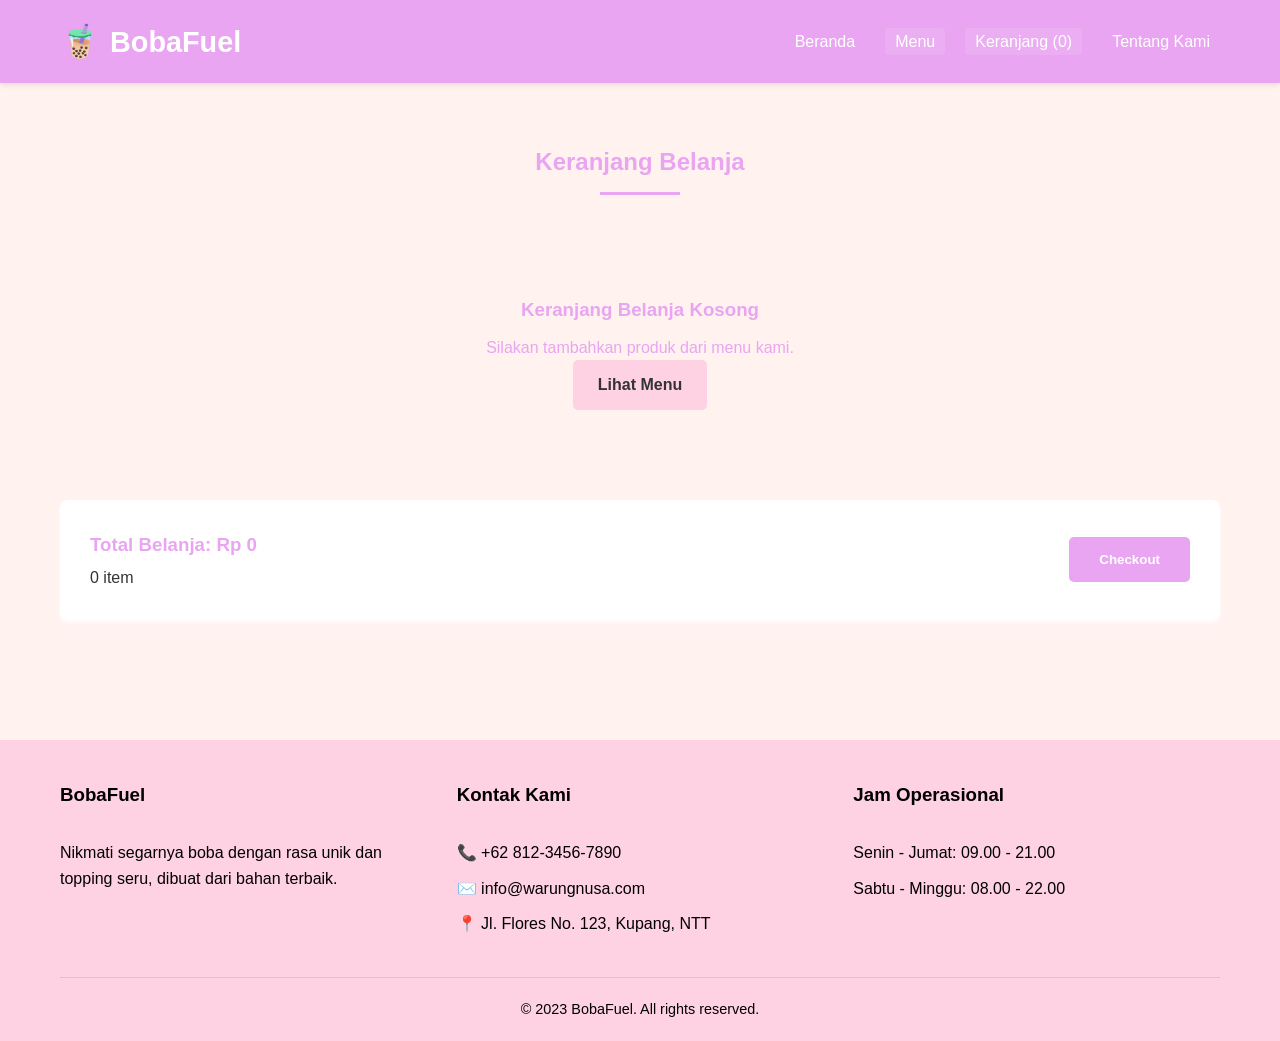
<file: keranjang.html>
<!DOCTYPE html>
<html lang="id">
<head>
    <meta charset="UTF-8">
    <meta name="viewport" content="width=device-width, initial-scale=1.0">
    <title>Keranjang-BobaFuel</title>
    <link rel="stylesheet" href="style.css">
</head>
<body>
    
    <header>
        <div class="container header-content">
            <div class="logo">
                <span class="logo-icon">🧋</span>
                <h1>BobaFuel</h1>
            </div>
            <nav>
                <ul>
                    <li><a href="index.html">Beranda</a></li>
                    <li><a href="menu.html" class="active">Menu</a></li>
                    <li><a href="keranjang.html" class="active">Keranjang (<span id="cartCountNav">0</span>)</a></li>
                    <li><a href="tentang.html">Tentang Kami</a></li>
                </ul>
            </nav>
        </div>
    </header>

    <section class="keranjang-section">
        <div class="container">
            <h2 class="section-title">Keranjang Belanja</h2>
            
            <div id="keranjangContainer">
            
            </div>

            <div class="keranjang-total">
                <div class="total-info">
                    <h3>Total Belanja: <span id="totalHarga">Rp 0</span></h3>
                    <p id="jumlahItem">0 item</p>
                </div>
                <button class="btn-checkout" id="checkoutBtn">Checkout</button>
            </div>
        </div>
    </section>

    <footer>
        <div class="container">
            <div class="footer-content">
                <div class="footer-section">
                    <h3>BobaFuel</h3>
                    <p>Nikmati segarnya boba dengan rasa unik dan topping seru, dibuat dari bahan terbaik.</p>
                </div>
                <div class="footer-section">
                    <h3>Kontak Kami</h3>
                    <p>📞 +62 812-3456-7890</p>
                    <p>✉️ info@warungnusa.com</p>
                    <p>📍 Jl. Flores No. 123, Kupang, NTT</p>
                </div>
                <div class="footer-section">
                    <h3>Jam Operasional</h3>
                    <p>Senin - Jumat: 09.00 - 21.00</p>
                    <p>Sabtu - Minggu: 08.00 - 22.00</p>
                </div>
            </div>
            <div class="copyright">
                <p>&copy; 2023 BobaFuel. All rights reserved.</p>
            </div>
        </div>
    </footer>

    <script src="script.js"></script>
    <script>
     
        tampilkanKeranjang();
        updateCartCount();
        
        document.getElementById('checkoutBtn').addEventListener('click', function() {
            checkout();
        });
    </script>
</body>
</html>
</file>
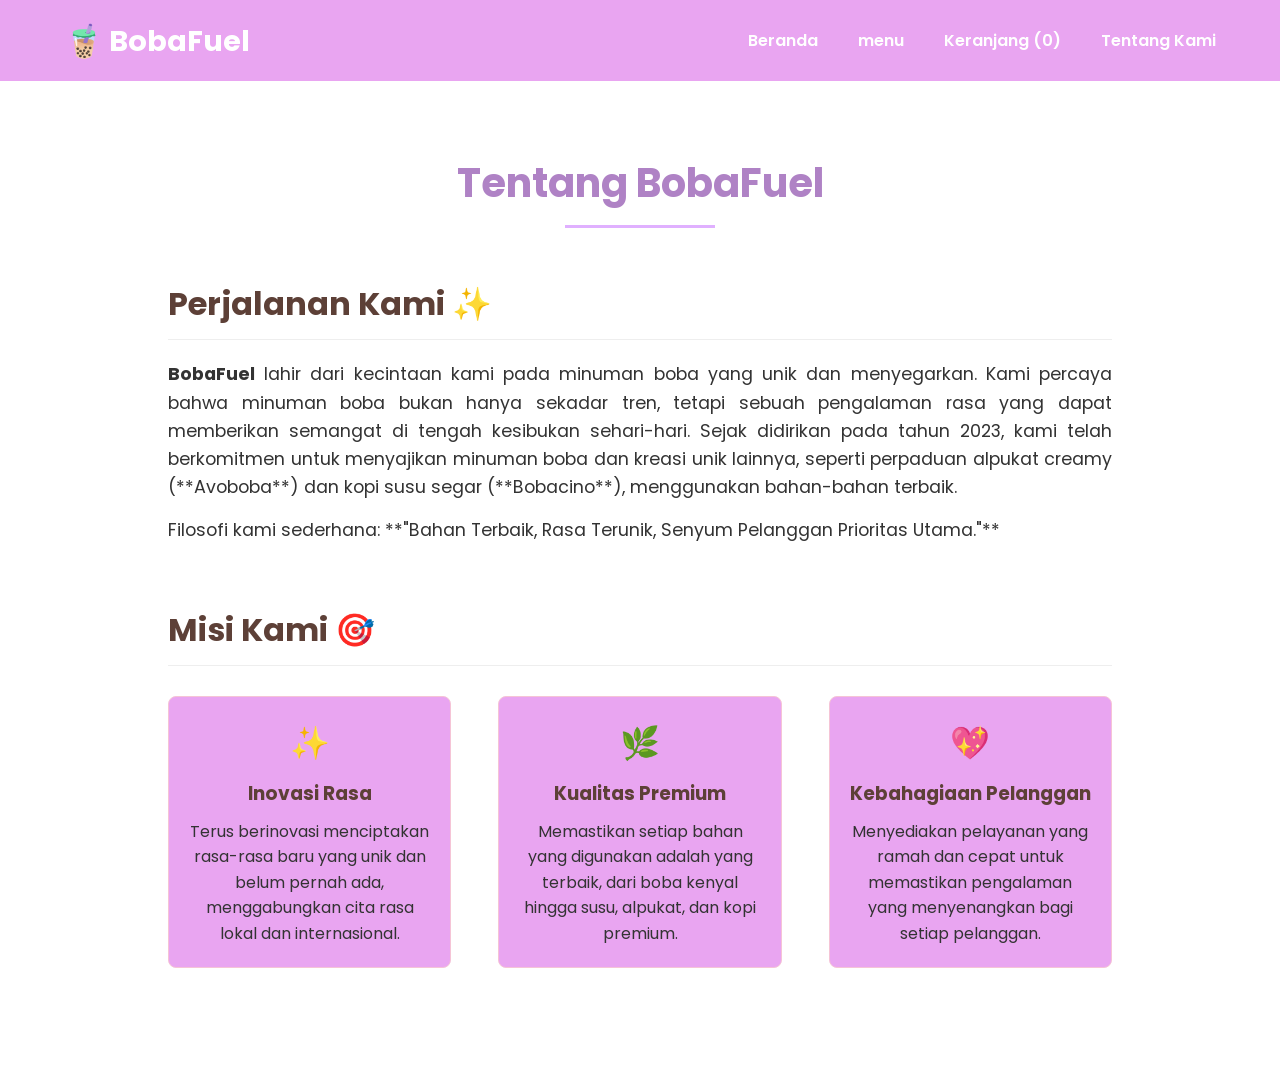
<file: tentang.html>
<!DOCTYPE html>
<html lang="id">
<head>
    <meta charset="UTF-8">
    <meta name="viewport" content="width=device-width, initial-scale=1.0">
    <title>Tentang Kami - BobaFuel</title>
    
    <link href="https://fonts.googleapis.com/css2?family=Poppins:wght@400;600;700&display=swap" rel="stylesheet">

    <style>
        
        :root {
            --primary-pink: #E9A5F1; 
            --secondary-pink: #f5c4d6; 
            --text-color: #333;
            --heading-color: #5d4037; 
            --light-purple: #e0b0ff; 
            --logo-text-color: #5d4037; 
        }

        * {
            margin: 0;
            padding: 0;
            box-sizing: border-box;
            font-family: 'Poppins', sans-serif;
        }

        body {
            background-color: #fff;
            color: var(--text-color);
            line-height: 1.6;
        }

        .navbar {
            display: flex;
            justify-content: center; 
            align-items: center;
            padding: 15px 0;
            background-color: var(--primary-pink);
        
        }

        .navbar-container {
            width: 90%;
            max-width: 1200px;
            display: flex;
            justify-content: space-between;
            align-items: center;
        }

        .logo {
            display: flex;
            align-items: center;
            font-size: 1.8rem;
            font-weight: 700;
            color: white;
        }

        .logo img {
            height: 35px; 
            margin-right: 8px;
        }
        
        .logo .logo-icon {
            font-size: 2rem;
            margin-right: 5px;
        }

        .navbar nav ul {
            list-style: none;
            display: flex;
        }

        .navbar nav ul li {
            margin-left: 40px; 
        }

        .navbar nav ul li a {
            text-decoration: none;
            color: var(--heading-color);
            font-weight: 400; 
            padding: 5px 0;
            transition: all 0.3s ease;
        }

        .navbar nav ul li a.active,
        .navbar nav ul li a:hover {
            color: white; 
            font-weight: 600; 
        }


        .about-us-content {
            padding: 40px 10%;
            max-width: 1200px;
            margin: 0 auto;
            text-align: center;
        }

        .main-heading {
            font-size: 2.5rem;
            font-weight: 700;
            color: var(--heading-color);
            margin-bottom: 10px;
            text-align: center;
            padding-top: 30px; 
            color: #af82c5; 
        }

        .heading-underline {
            width: 150px;
            height: 3px;
            background-color: var(--light-purple);
            border: none;
            margin: 0 auto 50px auto;
        }

        section {
            margin-bottom: 60px;
            text-align: left;
        }

        section h2 {
            font-size: 2rem;
            color: var(--heading-color);
            margin-bottom: 20px;
            border-bottom: 1px solid #eee;
            padding-bottom: 10px;
        }

        .story-section p {
            margin-bottom: 15px;
            font-size: 1.1rem;
            text-align: justify;
        }

        .mission-points {
            display: flex;
            justify-content: space-between;
            gap: 20px;
            margin-top: 30px;
        }

        .point {
            flex-basis: 30%;
            padding: 20px;
            border: 1px solid var(--secondary-pink);
            border-radius: 8px;
            background-color: var(--primary-pink);
            text-align: center;
        }

        .point p:first-child {
            font-size: 2rem;
            margin-bottom: 10px;
        }

        .point h3 {
            color: var(--heading-color);
            margin-bottom: 10px;
        }

        .team-section {
            text-align: center;
        }

        .team-member {
            margin-top: 30px;
            display: inline-block;
        }

        .team-member img {
            width: 150px;
            height: 150px;
            border-radius: 50%;
            object-fit: cover;
            margin-bottom: 10px;
            border: 5px solid var(--secondary-pink);
        }

        .team-member h3 {
            color: var(--heading-color);
            margin-bottom: 5px;
        }

        footer {
            text-align: center;
            padding: 20px;
            background-color: var(--primary-pink);
            color: var(--heading-color);
            border-top: 1px solid var(--secondary-pink);
        }

        @media (max-width: 768px) {
            .navbar-container {
                flex-direction: column;
            }
            .navbar nav ul {
                margin-top: 10px;
                justify-content: center;
            }
            .navbar nav ul li {
                margin: 0 10px;
            }
            .mission-points {
                flex-direction: column;
            }
            .point {
                flex-basis: 100%;
            }
        }
    </style>
    </head>
<body>

    <header class="navbar">
        <div class="navbar-container">
            <div class="logo">
                <span class="logo-icon">🧋</span> <span>BobaFuel</span>
            </div>
            <nav>
                <ul>
                    <li><a href="index.html" class="active">Beranda</a></li>
                    <li><a href="menu.html" class="active">menu</a></li>
                    <li><a href="Keranjang.html" class="active">Keranjang (0)</a></li>
                    <li><a href="tentang.html" class="active">Tentang Kami</a></li>
                </ul>
            </nav>
        </div>
    </header>

    <main class="about-us-content">
        <h1 class="main-heading">Tentang BobaFuel</h1>
        <hr class="heading-underline">

        <section class="story-section">
            <h2>Perjalanan Kami ✨</h2>
            <p><strong>BobaFuel</strong> lahir dari kecintaan kami pada minuman boba yang unik dan menyegarkan. Kami percaya bahwa minuman boba bukan hanya sekadar tren, tetapi sebuah pengalaman rasa yang dapat memberikan semangat di tengah kesibukan sehari-hari. Sejak didirikan pada tahun 2023, kami telah berkomitmen untuk menyajikan minuman boba dan kreasi unik lainnya, seperti perpaduan alpukat creamy (**Avoboba**) dan kopi susu segar (**Bobacino**), menggunakan bahan-bahan terbaik.</p>
            <p>Filosofi kami sederhana: **"Bahan Terbaik, Rasa Terunik, Senyum Pelanggan Prioritas Utama."**</p>
        </section>

        <section class="mission-section">
            <h2>Misi Kami 🎯</h2>
            <div class="mission-points">
                <div class="point">
                    <p>✨</p>
                    <h3>Inovasi Rasa</h3>
                    <p>Terus berinovasi menciptakan rasa-rasa baru yang unik dan belum pernah ada, menggabungkan cita rasa lokal dan internasional.</p>
                </div>
                <div class="point">
                    <p>🌿</p>
                    <h3>Kualitas Premium</h3>
                    <p>Memastikan setiap bahan yang digunakan adalah yang terbaik, dari boba kenyal hingga susu, alpukat, dan kopi premium.</p>
                </div>
                <div class="point">
                    <p>💖</p>
                    <h3>Kebahagiaan Pelanggan</h3>
                    <p>Menyediakan pelayanan yang ramah dan cepat untuk memastikan pengalaman yang menyenangkan bagi setiap pelanggan.</p>
                </div>
            </div>
        </section>
    <script>
        document.addEventListener('DOMContentLoaded', () => {
            console.log("Halaman Tentang Kami BobaFuel telah dimuat.");
        });
    </script> 
</body>
</html>
</file>
<file: style.css>
* {
    margin: 0;
    padding: 0;
    box-sizing: border-box;
    font-family: 'Segoe UI', Tahoma, Geneva, Verdana, sans-serif;
}

body {
    background-color: #FFF2EF;
    color: #333;
    line-height: 1.6;
}

.container {
    max-width: 1200px;
    margin: 0 auto;
    padding: 0 20px;
}

header {
    color: white;
    background: linear-gradient(to right, #E9A5F1, #E9A5F1);
    color: white;
    padding: 1rem 0;
    box-shadow: 0 2px 5px rgba(0,0,0,0.1);
}

.header-content {
    display: flex;
    justify-content: space-between;
    align-items: center;
}

.logo {
    display: flex;
    align-items: center;
    gap: 10px;
}

.logo h1 {
    font-size: 1.8rem;
}

.logo-icon {
    font-size: 2rem;
}

nav ul {
    display: flex;
    list-style: none;
}

nav ul li {
    margin-left: 20px;
}

nav ul li a {
    color: white;
    text-decoration: none;
    font-weight: 500;
    transition: color 0.3s;
    padding: 5px 10px;
    border-radius: 4px;
}

nav ul li a:hover,
nav ul li a.active {
    background-color: rgba(255, 255, 255, 0.1);
    color: #ffffff;
}

.hero {
    background: linear-gradient(rgba(0,0,0,0.6), rgba(0,0,0,0.6)), url('./images/baground.png') no-repeat center center/cover;
    background-size: cover;
    background-position: center;
    color: white;
    text-align: center;
    padding: 100px 20px;
    margin-bottom: 40px;
}

.hero h2 {
    font-size: 2.5rem;
    margin-bottom: 20px;
}

.hero p {
    font-size: 1.2rem;
    max-width: 700px;
    margin: 0 auto 30px;
}

.btn {
    display: inline-block;
    background-color: #FED2E2;
    color: #333;
    padding: 12px 25px;
    border-radius: 5px;
    text-decoration: none;
    font-weight: bold;
    transition: background-color 0.3s;
    border: none;
    cursor: pointer;
}

.btn:hover {
    background-color: #ffffff;
}

.produk-section {
    padding: 60px 0;
}

.section-title {
    text-align: center;
    margin-bottom: 40px;
    color: #E9A5F1;
    position: relative;
}

.section-title:after {
    content: '';
    display: block;
    width: 80px;
    height: 3px;
    background-color: #E9A5F1;
    margin: 10px auto;
}

.produk-grid {
    display: grid;
    grid-template-columns: repeat(auto-fill, minmax(280px, 1fr));
    gap: 30px;
}

.produk-card {
    background-color: white;
    border-radius: 8px;
    overflow: hidden;
    box-shadow: 0 3px 10px rgba(0,0,0,0.1);
    transition: transform 0.3s, box-shadow 0.3s;
}

.produk-card:hover {
    transform: translateY(-5px);
    box-shadow: 0 5px 15px rgba(0,0,0,0.2);
}

.produk-img {
    width: 100%;
    height: 200px;
    object-fit: cover;
}

.produk-info {
    padding: 20px;
}

.produk-info h3 {
    margin-bottom: 10px;
    color: #E9A5F1;
}

.produk-info p {
    color: #666;
    margin-bottom: 15px;
    font-size: 0.9rem;
}

.produk-footer {
    display: flex;
    justify-content: space-between;
    align-items: center;
}

.produk-harga {
    font-weight: bold;
    color: #E9A5F1;
    font-size: 1.1rem;
}

.btn-small {
    background-color: #E9A5F1;
    color: white;
    border: none;
    padding: 8px 15px;
    border-radius: 5px;
    cursor: pointer;
    transition: background-color 0.3s;
    font-weight: bold;
}

.btn-small:hover {
    background-color: #E9A5F1;
}

.modal {
    display: none;
    position: fixed;
    top: 0;
    left: 0;
    width: 100%;
    height: 100%;
    background-color: rgba(0,0,0,0.7);
    z-index: 1000;
    overflow-y: auto;
}

.modal-content {
    background-color: white;
    margin: 50px auto;
    padding: 30px;
    border-radius: 8px;
    width: 90%;
    max-width: 800px;
    position: relative;
    animation: modalFade 0.3s;
}

@keyframes modalFade {
    from {opacity: 0; transform: translateY(-20px);}
    to {opacity: 1; transform: translateY(0);}
}

.close-modal {
    position: absolute;
    top: 15px;
    right: 20px;
    font-size: 1.5rem;
    cursor: pointer;
    color: #666;
}

.produk-detail {
    display: flex;
    flex-direction: column;
    gap: 20px;
}

@media (min-width: 768px) {
    .produk-detail {
        flex-direction: row;
    }
}

.produk-detail-img {
    flex: 1;
    border-radius: 8px;
    overflow: hidden;
}

.produk-detail-img img {
    width: 100%;
    height: auto;
    display: block;
}

.produk-detail-info {
    flex: 1;
}

.produk-detail-info h2 {
    color: #E9A5F1;
    margin-bottom: 15px;
}

.produk-detail-info p {
    margin-bottom: 15px;
    line-height: 1.6;
}

.produk-detail-harga {
    font-size: 1.5rem;
    font-weight: bold;
    color: #E9A5F1;
    margin-bottom: 20px;
}

.quantity-controls {
    display: flex;
    align-items: center;
    gap: 15px;
    margin-bottom: 20px;
}

.quantity-btn {
    background-color: #fffefe;
    border: none;
    width: 30px;
    height: 30px;
    border-radius: 50%;
    cursor: pointer;
    font-weight: bold;
}

.quantity-display {
    font-size: 1.2rem;
    font-weight: bold;
    min-width: 40px;
    text-align: center;
}

.btn-pesan {
    background-color: #E9A5F1;
    color: rgb(0, 0, 0);
    border: none;
    padding: 12px 25px;
    border-radius: 5px;
    font-weight: bold;
    cursor: pointer;
    transition: background-color 0.3s;
}

.btn-pesan:hover {
    background-color: #E9A5F1;
}

.filter-container {
    display: flex;
    justify-content: center;
    margin-bottom: 30px;
    flex-wrap: wrap;
    gap: 10px;
}

.filter-btn {
    background-color: rgb(255, 255, 255);
    border: 1px solid #ffffff;
    padding: 8px 15px;
    border-radius: 20px;
    cursor: pointer;
    transition: all 0.3s;
}

.filter-btn.active, .filter-btn:hover {
    background-color: #E9A5F1;
    color: rgb(0, 0, 0);
}

.keranjang-section {
    padding: 60px 0;
    min-height: 60vh;
}

.keranjang-item {
    background-color: rgb(255, 255, 255);
    border-radius: 8px;
    padding: 20px;
    margin-bottom: 20px;
    box-shadow: 0 2px 5px rgba(255, 255, 255,);
    display: flex;
    justify-content: space-between;
    align-items: center;
}

.keranjang-item-info {
    flex: 1;
}

.keranjang-item-info h3 {
    color: #E9A5F1;
    margin-bottom: 5px;
}

.keranjang-item-harga {
    color: #E9A5F1;
    font-weight: bold;
}

.keranjang-item-controls {
    display: flex;
    align-items: center;
    gap: 15px;
}

.keranjang-item-total {
    font-weight: bold;
    color: #E9A5F1;
}

.btn-remove {
    background-color: #e74c3c;
    color: rgb(255, 255, 255);
    border: none;
    padding: 5px 10px;
    border-radius: 5px;
    cursor: pointer;
}

.keranjang-total {
    background-color: rgb(255, 255, 255);
    border-radius: 8px;
    padding: 30px;
    margin-top: 30px;
    box-shadow: 0 2px 5px  rgb(255, 255, 255);
    display: flex;
    justify-content: space-between;
    align-items: center;
}

.total-info h3 {
    color: #E9A5F1;
    margin-bottom: 5px;
}

.btn-checkout {
    background-color: #E9A5F1;
    color: rgb(255, 255, 255);
    border: none;
    padding: 15px 30px;
    border-radius: 5px;
    font-weight: bold;
    cursor: pointer;
    transition: background-color 0.3s;
}

.btn-checkout:hover {
    background-color: #E9A5F1;
}

.keranjang-kosong {
    text-align: center;
    padding: 60px 20px;
    color: #E9A5F1;
}

.keranjang-kosong h3 {
    margin-bottom: 10px;
    color: #E9A5F1;
}
footer {
    background-color: #FED2E2;
    color: rgb(0, 0, 0);
    padding: 40px 0 20px;
    margin-top: 60px;
}

.footer-content {
    display: grid;
    grid-template-columns: repeat(auto-fit, minmax(250px, 1fr));
    gap: 30px;
    margin-bottom: 30px;
}

.footer-section h3 {
    margin-bottom: 20px;
    position: relative;
    padding-bottom: 10px;
}

.footer-section h3:after {
    content: '';
    position: absolute;
    left: 0;
    bottom: 0;
    width: 50px;
    height: 2px;
    background-color: #FED2E2;
}

.footer-section p, .footer-section a {
    color: #000000;
    margin-bottom: 10px;
    display: block;
    text-decoration: none;
}

.footer-section a:hover {
    color: #FED2E2;
}

.copyright {
    text-align: center;
    padding-top: 20px;
    border-top: 1px solid rgba(0, 0, 0, 0.1);
    font-size: 0.9rem;
    color: #000000;
}

@media (max-width: 768px) {
    .header-content {
        flex-direction: column;
        gap: 15px;
    }
    
    nav ul {
        margin-top: 10px;
    }
    
    .hero h2 {
        font-size: 2rem;
    }
    
    .hero p {
        font-size: 1rem;
    }
    
    .keranjang-item {
        flex-direction: column;
        gap: 15px;
        text-align: center;
    }
    
    .keranjang-total {
        flex-direction: column;
        gap: 20px;
        text-align: center;
    }
}
</file>
